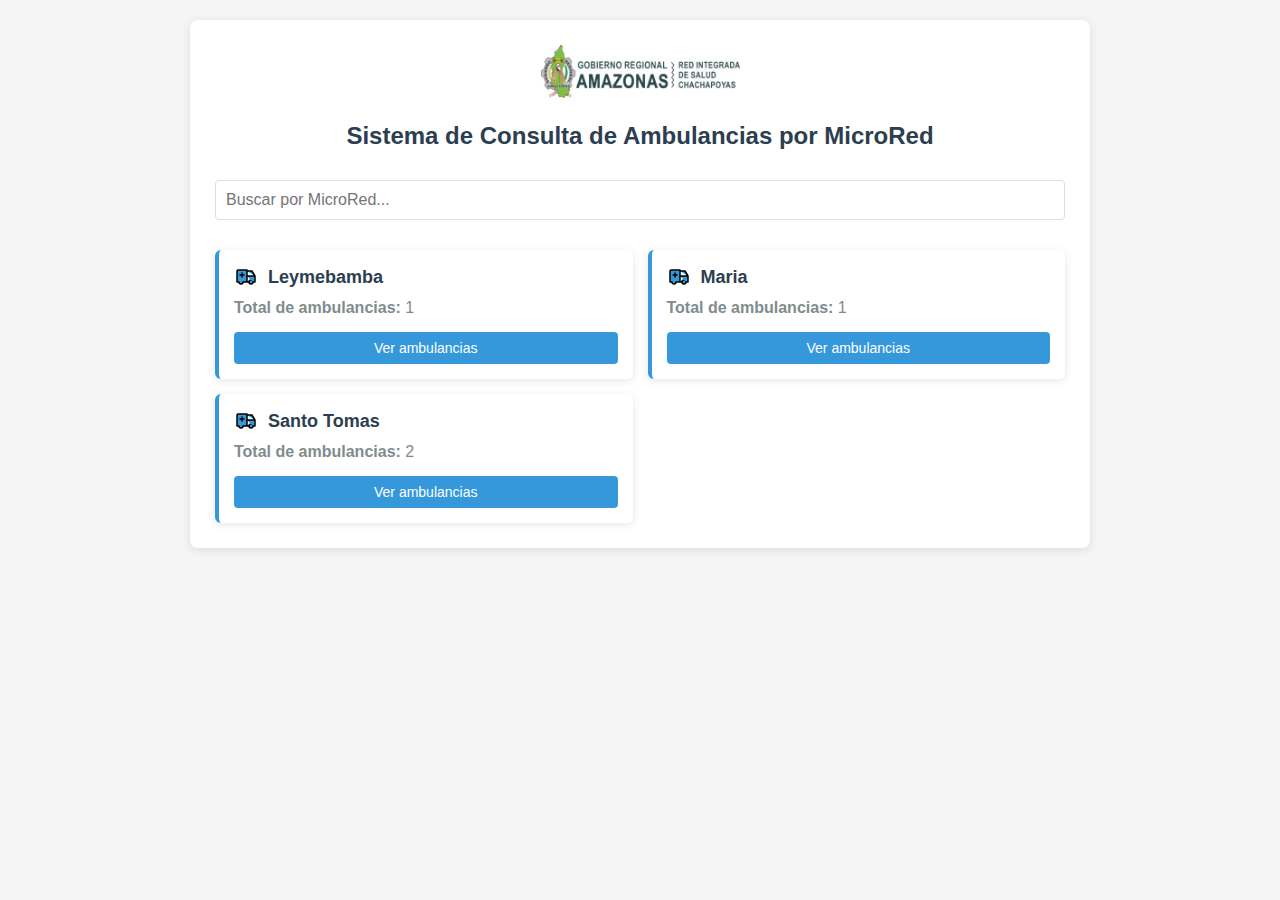
<file: index.html>
<!DOCTYPE html>
<html lang="es">
<head>
  <meta charset="UTF-8">
  <meta name="viewport" content="width=device-width, initial-scale=1.0">
  <link rel="icon" type="image/png" href="logo_red2.jpg">
  <title>Ambulancias</title>
  <style>
    body {
      font-family: Arial, sans-serif;
      max-width: 900px;
      margin: 0 auto;
      padding: 20px;
      background-color: #f5f5f5;
    }
    .container {
      background-color: white;
      border-radius: 8px;
      padding: 25px;
      box-shadow: 0 2px 10px rgba(0,0,0,0.1);
    }
    .logo {
      text-align: center;
      margin-bottom: 20px;
    }
    .logo img {
      max-width: 200px;
      height: auto;
    }
    h1 {
      color: #2c3e50;
      text-align: center;
      margin-bottom: 30px;
      font-size: 24px;
    }
    .form-group {
      margin-bottom: 20px;
    }
    label {
      display: block;
      margin-bottom: 5px;
      font-weight: bold;
    }
    input[type="text"] {
      width: 100%;
      padding: 10px;
      border: 1px solid #ddd;
      border-radius: 4px;
      box-sizing: border-box;
      font-size: 16px;
    }
    button {
      background-color: #3498db;
      color: white;
      border: none;
      padding: 10px 20px;
      border-radius: 4px;
      cursor: pointer;
      font-size: 16px;
      width: 100%;
    }
    button:hover {
      background-color: #2980b9;
    }
    .error {
      color: #e74c3c;
      font-weight: bold;
      text-align: center;
    }
    .datos-usuario {
      line-height: 1.8;
    }
    .info-row {
      margin-bottom: 10px;
      display: flex;
    }
    .info-label {
      font-weight: bold;
      min-width: 130px;
    }
    .info-value {
      flex: 1;
    }
    .header {
      text-align: center;
      margin-bottom: 10px;
    }
    .title {
      background-color: #3498db;
      color: white;
      padding: 10px;
      border-radius: 4px;
      margin-bottom: 20px;
      text-align: center;
      font-weight: bold;
    }
    .pagos-table {
      width: 100%;
      border-collapse: collapse;
      margin-top: 15px;
    }
    .pagos-table th, .pagos-table td {
      border: 1px solid #ddd;
      padding: 8px;
      text-align: center;
    }
    .pagos-table th {
      background-color: #f2f2f2;
    }
    .estado {
      font-weight: bold;
    }
    .estado-bueno {
      color: #27ae60;
    }
    .estado-regular {
      color: #f39c12;
    }
    .estado-malo {
      color: #e74c3c;
    }
    .error-message {
      color: #e74c3c;
      font-size: 13px;
      margin-top: 5px;
      display: none;
    }

    /* Estilos para los cuadritos de microredes */
    .microredes-list {
      display: grid;
      grid-template-columns: repeat(auto-fill, minmax(280px, 1fr));
      gap: 15px;
      margin-top: 20px;
    }
    
    .microred-card {
      background-color: #fff;
      border-radius: 6px;
      box-shadow: 0 2px 8px rgba(0,0,0,0.1);
      padding: 15px;
      cursor: pointer;
      transition: transform 0.2s, box-shadow 0.2s;
      border-left: 4px solid #3498db;
    }
    
    .microred-card:hover {
      transform: translateY(-3px);
      box-shadow: 0 4px 12px rgba(0,0,0,0.15);
    }
    
    .microred-card h3 {
      margin: 0 0 10px 0;
      color: #2c3e50;
      font-size: 18px;
    }
    
    .microred-card p {
      margin: 5px 0;
      color: #7f8c8d;
    }
    
    .microred-card .ver-detalle {
      background-color: #3498db;
      color: white;
      border: none;
      padding: 8px 15px;
      border-radius: 4px;
      margin-top: 10px;
      cursor: pointer;
      font-size: 14px;
      transition: background-color 0.2s;
    }
    
    .microred-card .ver-detalle:hover {
      background-color: #2980b9;
    }
    
    /* Estilos para la vista detalle */
    .vista-principal, .vista-detalle {
      transition: opacity 0.3s ease-in-out;
    }
    
    .vista-detalle {
      display: none;
    }
    
    .boton-volver {
      background-color: #7f8c8d;
      color: white;
      border: none;
      padding: 8px 15px;
      border-radius: 4px;
      margin-bottom: 15px;
      cursor: pointer;
      font-size: 14px;
      display: inline-block;
    }
    
    .boton-volver:hover {
      background-color: #6c7a7d;
    }
    
    /* Mejora la responsividad */
    @media (max-width: 600px) {
      body {
        padding: 10px;
      }
      
      .container {
        padding: 15px;
      }
      
      h1 {
        font-size: 20px;
      }
      
      .microredes-list {
        grid-template-columns: 1fr;
      }
      
      .info-row {
        flex-direction: column;
        margin-bottom: 15px;
      }
      
      .info-label {
        min-width: auto;
        margin-bottom: 3px;
      }
      
      .info-value {
        word-break: break-word;
      }
      
      .pagos-table {
        font-size: 14px;
      }
      
      .pagos-table th, .pagos-table td {
        padding: 5px;
      }
      
      .title {
        font-size: 16px;
        padding: 8px;
      }
    }

    /* Asegura que los textos largos se ajusten */
    .info-value {
      overflow-wrap: break-word;
      word-wrap: break-word;
    }

    /* Mejora la visualización de la tabla */
    .pagos-table {
      table-layout: fixed;
    }
    
    /* Buscador */
    .search-container {
      margin-bottom: 20px;
    }
    
    #buscador {
      width: 100%;
      padding: 10px;
      border: 1px solid #ddd;
      border-radius: 4px;
      box-sizing: border-box;
      font-size: 16px;
      margin-bottom: 10px;
    }

    /* Estilos para vehículos */
    .vehiculo-container {
      border: 1px solid #e0e0e0;
      border-radius: 6px;
      padding: 15px;
      margin-bottom: 20px;
      background-color: #f9f9f9;
    }
    
    .vehiculo-header {
      font-size: 18px;
      color: #3498db;
      margin-bottom: 15px;
      padding-bottom: 5px;
      border-bottom: 1px solid #e0e0e0;
    }
    
    .vehiculos-table {
      width: 100%;
      border-collapse: collapse;
      margin-top: 15px;
    }
    
    .vehiculos-table th, .vehiculos-table td {
      border: 1px solid #ddd;
      padding: 10px;
      text-align: left;
    }
    
    .vehiculos-table th {
      background-color: #f2f2f2;
      font-weight: bold;
    }
    
    .vehiculos-table tr:nth-child(even) {
      background-color: #f9f9f9;
    }
    
    .vehiculos-table tr:hover {
      background-color: #f1f1f1;
    }
    
    /* Estilo para el icono de ambulancia */
    .ambulance-icon {
      vertical-align: middle;
      margin-right: 10px;
      width: 24px;
      height: 24px;
    }
    
    /* Estilo para el encabezado con icono */
    .card-header {
      display: flex;
      align-items: center;
      margin-bottom: 10px;
    }
    
    .card-header h3 {
      margin: 0;
    }
    
    .ambulance-svg {
      fill: #3498db;
      width: 24px;
      height: 24px;
      margin-right: 10px;
    }


    .datos-con-imagen {
  display: flex;
  align-items: flex-start;
  justify-content: space-between;
  gap: 20px;
}

.imagen-vehiculo img {
  width: 350px;
  height: auto;
  border-radius: 8px;
        box-shadow: 0 2px 8px rgba(0, 0, 0, 0.2);
        object-fit: cover;
}

/* Responsive para pantalla pequeña */
@media (max-width: 768px) {
  .datos-con-imagen {
    flex-direction: column-reverse;
    align-items: flex-start; /* <- OJO, ya no center */
  }

  .imagen-vehiculo {
    width: 100%;
    display: flex;
    justify-content: center; /* <- centramos solo la imagen */
    margin-bottom: 10px;
  }

  .imagen-vehiculo img {
    width: 100%;
    max-width: 300px;
  }
}



  </style>
</head>

<body>
  <div class="container">
    <div class="logo">
      <img src="logo_red.jpg" alt="Logo Consulta MicroRedes">
    </div>
    
    <div class="vista-principal">
      <h1>Sistema de Consulta de Ambulancias por MicroRed</h1>
      
      <div class="search-container">
        <input type="text" id="buscador" placeholder="Buscar por MicroRed..." onkeyup="filtrarMicroRedes()">
      </div>
      
      <div class="microredes-list" id="lista-microredes">
        <!-- Aquí se cargarán los cuadritos de MicroRedes -->
      </div>
    </div>
    
    <div class="vista-detalle" id="detalle-microred">
      <button class="boton-volver" onclick="mostrarListado()">← Volver al listado</button>
      <div id="contenido-detalle"></div>
    </div>
  </div>

  <script>
    // Datos de vehículos importados
    const datos = [
    {"MicroRed": "Leymebamba", "Ipress": "CENTRO DE SALUD CHUQUIBAMBA", "Estado": "Bueno", "Marca": "TOYOTA", "Modelo": "HILUX", "Codigo Patrimonial": "678200500015", "Placa": "EUH-640", "Año de Fabricacion": "2023", "SOAT": "46078", "Revision Tecnica": "1/1/0001", "DNI Conductor": "44426318", "Nombres del Conductor": "HANS MIKKEL ABANTO VALDIVIA", "Tipo de Contrato": "Nombrado", "Licencia": "https://drive.google.com/open?id=1nH2pT6Qd3wZmgfNI8gFC2kgMgmogXckh", "Nro de Licencia": "W44426318", "Fecha Vencimiento - Licencia": "46052", "Celular": "966112950" },
    {"MicroRed": "Santo Tomas", "Ipress": "CENTRO DE SALUD SANTO TOMAS", "Estado": "Bueno", "Marca": "TOYOTA", "Modelo": "HILUX", "Codigo Patrimonial": "NO TIENE", "Placa": "EUH-414", "Año de Fabricacion": "2019", "SOAT": "45841", "Revision Tecnica": "45841", "DNI Conductor": "42473516", "Nombres del Conductor": "ROGER JULCA RITUAY", "Tipo de Contrato": "Contrato CAS", "Licencia": "", "Nro de Licencia": "W42473516", "Fecha Vencimiento - Licencia": "46350", "Celular": "962881400" },
    {"MicroRed": "Santo Tomas", "Ipress": "CENTRO DE SALUD SANTO TOMAS", "Estado": "Regular", "Marca": "VOLKSWAGEN", "Modelo": "TRANSPORTER", "Codigo Patrimonial": "NO TIENE", "Placa": "EUC-982", "Año de Fabricacion": "2013", "SOAT": "46046", "Revision Tecnica": "45932", "DNI Conductor": "43242257", "Nombres del Conductor": "ELVIS PIZARRO SOLIS", "Tipo de Contrato": "Contrato CAS", "Licencia": "", "Nro de Licencia": "Q43242257", "Fecha Vencimiento - Licencia": "45863", "Celular": "950967863" },
    {"MicroRed": "Maria", "Ipress": "CENTRO DE SALUD COCABAMBA", "Estado": "Regular", "Marca": "TOYOTA", "Modelo": "HILUX", "Codigo Patrimonial": "678200500008", "Placa": "EUD-362", "Año de Fabricacion": "1995", "SOAT": "46135", "Revision Tecnica": "45955", "DNI Conductor": "NO CUENTA", "Nombres del Conductor": "NO CUENTA", "Tipo de Contrato": "NO CUENTA", "Licencia": "", "Nro de Licencia": "", "Fecha Vencimiento - Licencia": "", "Celular": "" }
    ];

    // Función para obtener MicroRedes únicas
    function obtenerMicroRedesUnicas() {
      const microredesUnicas = new Set();
      
      datos.forEach(vehiculo => {
        microredesUnicas.add(vehiculo.MicroRed);
      });
      
      return Array.from(microredesUnicas).sort();
    }

    // Función para contar vehículos por MicroRed
    function contarVehiculosPorMicroRed(microred) {
      return datos.filter(vehiculo => vehiculo.MicroRed === microred).length;
    }

    // SVG de ambulancia
    const ambulanceSVG = `
      <svg xmlns="http://www.w3.org/2000/svg" class="ambulance-svg" viewBox="0 0 24 24" stroke-width="1.5" stroke="currentColor" fill="none" stroke-linecap="round" stroke-linejoin="round">
        <path stroke="none" d="M0 0h24v24H0z" fill="none"/>
        <path d="M7 17m-2 0a2 2 0 1 0 4 0a2 2 0 1 0 -4 0" />
        <path d="M17 17m-2 0a2 2 0 1 0 4 0a2 2 0 1 0 -4 0" />
        <path d="M5 17h-2v-11a1 1 0 0 1 1 -1h9v12m-4 0h6m4 0h2v-6h-8m0 -5h5l3 5" />
        <path d="M6 10h4m-2 -2v4" />
      </svg>
    `;

    // Función para cargar los cuadritos de MicroRedes
    function cargarMicroRedes() {
      const listaMicroRedes = document.getElementById('lista-microredes');
      const microredesUnicas = obtenerMicroRedesUnicas();
      
      listaMicroRedes.innerHTML = '';
      
      if (microredesUnicas.length === 0) {
        listaMicroRedes.innerHTML = '<p class="error">No se encontraron MicroRedes registradas.</p>';
        return;
      }
      
      microredesUnicas.forEach(microred => {
        const totalVehiculos = contarVehiculosPorMicroRed(microred);
        const card = document.createElement('div');
        card.className = 'microred-card';
        card.innerHTML = `
          <div class="card-header">
            ${ambulanceSVG}
            <h3>${microred}</h3>
          </div>
          <p><strong>Total de ambulancias:</strong> ${totalVehiculos}</p>
          <button class="ver-detalle" onclick="verDetalle('${microred}')">Ver ambulancias</button>
        `;
        listaMicroRedes.appendChild(card);
      });
    }

    // Función para mostrar los detalles de una MicroRed
    function verDetalle(microred) {
      const vistaPrincipal = document.querySelector('.vista-principal');
      const vistaDetalle = document.querySelector('.vista-detalle');
      const contenidoDetalle = document.getElementById('contenido-detalle');
      
      // Encontrar todos los vehículos que pertenecen a esta MicroRed
      const vehiculosDeMicroRed = datos.filter(v => v.MicroRed === microred);
      
      if (vehiculosDeMicroRed.length > 0) {
        // Mostrar información detallada de los vehículos
        let contenidoHTML = `
          <div class="title">Ambulancias de la MicroRed: ${microred}</div>
        `;
        
        vehiculosDeMicroRed.forEach((vehiculo, index) => {
          const estadoClass = vehiculo.Estado.toLowerCase() === 'bueno' ? 'estado-bueno' : 
                             vehiculo.Estado.toLowerCase() === 'regular' ? 'estado-regular' : 'estado-malo';
          
          contenidoHTML += `
            <div class="vehiculo-container">
              <div class="vehiculo-header">
                ${ambulanceSVG}
                Ambulancia ${index + 1} - ${vehiculo.Marca} ${vehiculo.Modelo}
              </div>
              
              <div class="datos-con-imagen">
  
  <div class="datos-usuario">
    <div class="info-row">
      <div class="info-label">IPRESS:</div>
      <div class="info-value">${vehiculo.Ipress}</div>
    </div>
    
    <div class="info-row">
      <div class="info-label">Estado:</div>
      <div class="info-value"><span class="estado ${estadoClass}">${vehiculo.Estado}</span></div>
    </div>
    
    <div class="info-row">
      <div class="info-label">Placa:</div>
      <div class="info-value">${vehiculo.Placa}</div>
    </div>
    
    <div class="info-row">
      <div class="info-label">Cód. Patrimono:</div>
      <div class="info-value">${vehiculo["Codigo Patrimonial"]}</div>
    </div>
    
    <div class="info-row">
      <div class="info-label">Fabricación:</div>
      <div class="info-value">${vehiculo["Año de Fabricacion"]}</div>
    </div>
    
    <div class="info-row">
      <div class="info-label">SOAT:</div>
      <div class="info-value">${vehiculo.SOAT}</div>
    </div>
    
    <div class="info-row">
      <div class="info-label">Revisión Técnica:</div>
      <div class="info-value">${vehiculo["Revision Tecnica"]}</div>
    </div>
  </div>

  <div class="imagen-vehiculo">
    <img src="ambulancia.png" alt="Imagen del vehículo">
  </div>

</div>


              
              
              <div class="title" style="margin-top: 20px;">Datos del Conductor</div>
              
              <div class="datos-usuario">
                <div class="info-row">
                  <div class="info-label">Nombres:</div>
                  <div class="info-value">${vehiculo["Nombres del Conductor"]}</div>
                </div>
                
                <div class="info-row">
                  <div class="info-label">DNI:</div>
                  <div class="info-value">${vehiculo["DNI Conductor"]}</div>
                </div>
                
                <div class="info-row">
                  <div class="info-label">Contrato:</div>
                  <div class="info-value">${vehiculo["Tipo de Contrato"]}</div>
                </div>
                
                <div class="info-row">
                  <div class="info-label">N° de Licencia:</div>
                  <div class="info-value">${vehiculo["Nro de Licencia"]}</div>
                </div>
                
                <div class="info-row">
                  <div class="info-label">Fecha Venc:</div>
                  <div class="info-value">${vehiculo["Fecha Vencimiento - Licencia"]}</div>
                </div>
                
                <div class="info-row">
                  <div class="info-label">Celular:</div>
                  <div class="info-value">${vehiculo.Celular}</div>
                </div>
              </div>
            </div>
          `;
        });
        
        contenidoDetalle.innerHTML = contenidoHTML;
      } else {
        contenidoDetalle.innerHTML = `<p class="error">No se encontraron ambulancias para la MicroRed: ${microred}</p>`;
      }
      
      // Cambiar de vista
      vistaPrincipal.style.display = 'none';
      vistaDetalle.style.display = 'block';
    }

    // Función para volver al listado
    function mostrarListado() {
      const vistaPrincipal = document.querySelector('.vista-principal');
      const vistaDetalle = document.querySelector('.vista-detalle');
      
      vistaDetalle.style.display = 'none';
      vistaPrincipal.style.display = 'block';
    }

    // Función para filtrar MicroRedes
    function filtrarMicroRedes() {
      const textoBusqueda = document.getElementById('buscador').value.toLowerCase();
      const listaMicroRedes = document.getElementById('lista-microredes');
      const microredesUnicas = obtenerMicroRedesUnicas();
      
      listaMicroRedes.innerHTML = '';
      
      const resultadosFiltrados = microredesUnicas.filter(microred => 
        microred.toLowerCase().includes(textoBusqueda)
      );
      
      if (resultadosFiltrados.length === 0) {
        listaMicroRedes.innerHTML = '<p class="error">No se encontraron resultados para la búsqueda.</p>';
        return;
      }
      
      resultadosFiltrados.forEach(microred => {
        const totalVehiculos = contarVehiculosPorMicroRed(microred);
        const card = document.createElement('div');
        card.className = 'microred-card';
        card.innerHTML = `
          <div class="card-header">
            ${ambulanceSVG}
            <h3>${microred}</h3>
          </div>
          <p><strong>Total de ambulancias:</strong> ${totalVehiculos}</p>
          <button class="ver-detalle" onclick="verDetalle('${microred}')">Ver ambulancias</button>
        `;
        listaMicroRedes.appendChild(card);
      });
    }

    // Cargar las MicroRedes al iniciar la página
    window.onload = function() {
      cargarMicroRedes();
    };
  </script>
</body>

</html>
</file>
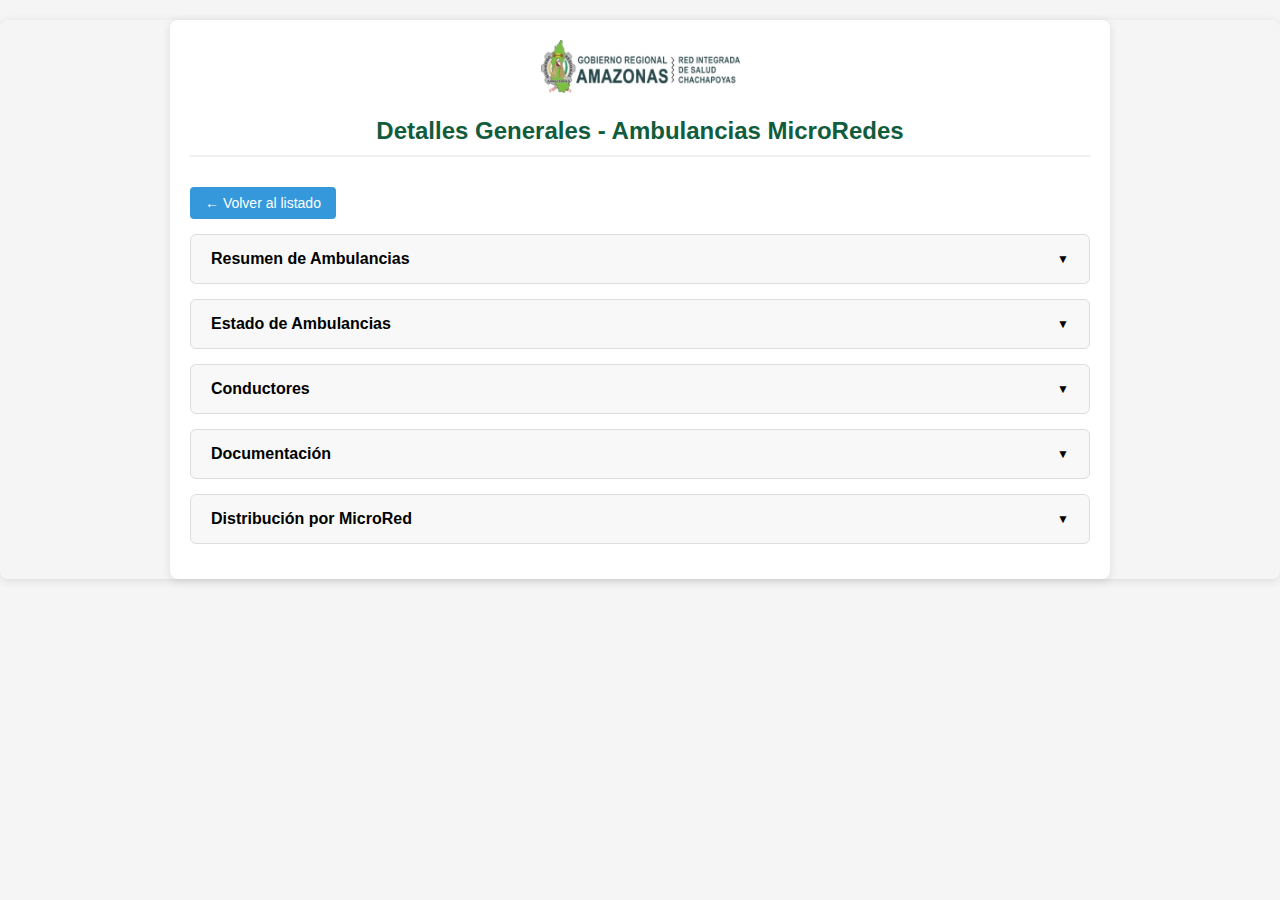
<file: detalles.html>
<!DOCTYPE html>
<html lang="es">
  <head>
    <meta charset="UTF-8" />
    <meta name="viewport" content="width=device-width, initial-scale=1.0" />
    <link rel="icon" type="image/png" href="logo_red2.jpg" />
    <title>Gestión de Ambulancias</title>
    <link rel="stylesheet" href="style_detalle.css" />
  </head>
  <body>
    <div class="container">
      <div class="vista-detalles-general" id="vista-detalles-general">
        <div class="logo">
          <img src="logo_red.jpg" alt="Logo Consulta MicroRedes" />
        </div>

        <div class="detalles-general-container">
          <h2>Detalles Generales - Ambulancias MicroRedes</h2>
          <button
            class="boton-volver"
            onclick="window.location.href='index.html'"
          >
            ← Volver al listado
          </button>

          <!-- Panel 1: Resumen de Ambulancias -->
          <div class="section-title" onclick="toggleSection(this)">
            <h3>Resumen de Ambulancias</h3>
            <div class="section-content">
              <div class="stats-container">
                <div class="stat-card">
                  <h4>Total de Ambulancias</h4>
                  <div class="stat-value" id="total-ambulancias">4</div>
                </div>
                <div class="stat-card disponible">
                  <h4>Estado Bueno</h4>
                  <div class="stat-value" id="ambulancias-buenas">2</div>
                </div>
                <div class="stat-card en-servicio">
                  <h4>Estado Regular</h4>
                  <div class="stat-value" id="ambulancias-regulares">2</div>
                </div>
                <div class="stat-card inoperativa">
                  <h4>Estado Malo</h4>
                  <div class="stat-value" id="ambulancias-malas">0</div>
                </div>
              </div>
            </div>
          </div>

          <!-- Panel 2: Estado de Ambulancias -->
          <div class="section-title" onclick="toggleSection(this)">
            <h3>Estado de Ambulancias</h3>
            <div class="section-content">
              <div class="table-responsive">
                <table id="tabla-ambulancias">
                  <thead>
                    <tr>
                      <th>MicroRed</th>
                      <th>IPRESS</th>
                      <th>Marca/Modelo</th>
                      <th>Placa</th>
                      <th>Estado</th>
                      <th>Vencimiento SOAT</th>
                    </tr>
                  </thead>
                  <tbody>
                    <tr>
                      <td>Leymebamba</td>
                      <td>CENTRO DE SALUD CHUQUIBAMBA</td>
                      <td>TOYOTA HILUX</td>
                      <td>EUH-640</td>
                      <td><span class="success">Bueno</span></td>
                      <td>25/02/2026</td>
                    </tr>
                    <tr>
                      <td>Santo Tomas</td>
                      <td>CENTRO DE SALUD SANTO TOMAS</td>
                      <td>TOYOTA HILUX</td>
                      <td>EUH-414</td>
                      <td><span class="success">Bueno</span></td>
                      <td>03/07/2025</td>
                    </tr>
                    <tr>
                      <td>Santo Tomas</td>
                      <td>CENTRO DE SALUD SANTO TOMAS</td>
                      <td>VOLKSWAGEN TRANSPORTER</td>
                      <td>EUC-982</td>
                      <td><span class="warning">Regular</span></td>
                      <td>24/01/2026</td>
                    </tr>
                    <tr>
                      <td>Maria</td>
                      <td>CENTRO DE SALUD COCABAMBA</td>
                      <td>TOYOTA HILUX</td>
                      <td>EUD-362</td>
                      <td><span class="warning">Regular</span></td>
                      <td>23/04/2026</td>
                    </tr>
                  </tbody>
                </table>
              </div>
            </div>
          </div>

          <!-- Panel 3: Conductores -->
          <div class="section-title" onclick="toggleSection(this)">
            <h3>Conductores</h3>
            <div class="section-content">
              <div class="stats-container">
                <div class="stat-card">
                  <h4>Total Conductores</h4>
                  <div class="stat-value">3</div>
                </div>
                <div class="stat-card disponible">
                  <h4>Activos</h4>
                  <div class="stat-value">3</div>
                </div>
                <div class="stat-card inoperativa">
                  <h4>Sin Conductor</h4>
                  <div class="stat-value">1</div>
                </div>
              </div>
              <div class="table-responsive" style="margin-top: 20px">
                <table id="tabla-conductores">
                  <thead>
                    <tr>
                      <th>Nombre</th>
                      <th>DNI</th>
                      <th>MicroRed</th>
                      <th>Tipo de Contrato</th>
                      <th>Nro. Licencia</th>
                      <th>Vencimiento Licencia</th>
                      <th>Contacto</th>
                    </tr>
                  </thead>
                  <tbody>
                    <tr>
                      <td>HANS MIKKEL ABANTO VALDIVIA</td>
                      <td>44426318</td>
                      <td>Leymebamba</td>
                      <td>Nombrado</td>
                      <td>W44426318</td>
                      <td>30/01/2026</td>
                      <td>966112950</td>
                    </tr>
                    <tr>
                      <td>ROGER JULCA RITUAY</td>
                      <td>42473516</td>
                      <td>Santo Tomas</td>
                      <td>Contrato CAS</td>
                      <td>W42473516</td>
                      <td>24/11/2026</td>
                      <td>962881400</td>
                    </tr>
                    <tr>
                      <td>ELVIS PIZARRO SOLIS</td>
                      <td>43242257</td>
                      <td>Santo Tomas</td>
                      <td>Contrato CAS</td>
                      <td>Q43242257</td>
                      <td>25/07/2025</td>
                      <td>950967863</td>
                    </tr>
                  </tbody>
                </table>
              </div>
            </div>
          </div>

          <!-- Panel 4: Documentación -->
          <div class="section-title" onclick="toggleSection(this)">
            <h3>Documentación</h3>
            <div class="section-content">
              <div class="info-card">
                <h4>Estado de Documentación</h4>
                <div class="stats-container">
                  <div class="stat-card">
                    <h4>SOAT Vigentes</h4>
                    <div class="stat-value">4/4</div>
                    <div class="progress-bar-container">
                      <div
                        class="progress-bar success"
                        style="width: 100%; background-color: #27ae60"
                      ></div>
                    </div>
                  </div>
                  <div class="stat-card">
                    <h4>Revisiones Técnicas</h4>
                    <div class="stat-value">2/4</div>
                    <div class="progress-bar-container">
                      <div
                        class="progress-bar warning"
                        style="width: 50%; background-color: #e67e22"
                      ></div>
                    </div>
                  </div>
                  <div class="stat-card">
                    <h4>Licencias Conductores</h4>
                    <div class="stat-value">3/3</div>
                    <div class="progress-bar-container">
                      <div
                        class="progress-bar success"
                        style="width: 100%; background-color: #27ae60"
                      ></div>
                    </div>
                  </div>
                </div>
              </div>
              <div class="info-card" style="margin-top: 20px">
                <h4>Próximos Vencimientos</h4>
                <ul class="listado-simple">
                  <li>
                    <strong>EUH-414 (TOYOTA HILUX):</strong> SOAT y Revisión Técnica - Vence:
                    03/07/2025 (58 días)
                  </li>
                  <li>
                    <strong>Q43242257 (ELVIS PIZARRO):</strong> Licencia de Conducir - Vence:
                    25/07/2025 (80 días)
                  </li>
                </ul>
              </div>
            </div>
          </div>

          <!-- Panel 5: Distribución por MicroRed -->
          <div class="section-title" onclick="toggleSection(this)">
            <h3>Distribución por MicroRed</h3>
            <div class="section-content">
              <div class="info-card">
                <h4>Ambulancias por MicroRed</h4>
                <div class="stats-container">
                  <div class="stat-card">
                    <h4>Leymebamba</h4>
                    <div class="stat-value">1</div>
                    <div class="stat-detail">Estado: Bueno</div>
                  </div>
                  <div class="stat-card">
                    <h4>Santo Tomas</h4>
                    <div class="stat-value">2</div>
                    <div class="stat-detail">1 Bueno, 1 Regular</div>
                  </div>
                  <div class="stat-card">
                    <h4>Maria</h4>
                    <div class="stat-value">1</div>
                    <div class="stat-detail">Estado: Regular</div>
                  </div>
                </div>
              </div>
            </div>
          </div>

          
          <!-- Panel 6: Vehículos sin Conductores --><!--
          <div class="section-title" onclick="toggleSection(this)">
            <h3>Vehículos sin Conductores</h3>
            <div class="section-content">
              <div class="info-card">
                <h4>Ambulancias sin conductor asignado</h4>
                <ul class="listado-simple">
                  <li>
                    <strong>TOYOTA HILUX (EUD-362)</strong> - Centro de Salud Cocabamba<br />
                    MicroRed: MariaAA<br />
                    Estado: Regular<br />
                    <span class="danger">Se requiere asignar conductor</span>
                  </li>
                </ul>
              </div>
            </div>
          </div>-->
        </div>
      </div>
    </div>

    <script>
// Función para calcular días restantes
function calcularDiasRestantes(fechaVencimiento) {
  if (!fechaVencimiento || fechaVencimiento === "1/1/0001" || fechaVencimiento === "00/01/1900") {
    return null;
  }
  
  const partes = fechaVencimiento.split('/');
  const fecha = new Date(partes[2], partes[1] - 1, partes[0]);
  const hoy = new Date();
  
  const diferencia = fecha - hoy;
  return Math.ceil(diferencia / (1000 * 60 * 60 * 24));
}

// Función para actualizar la interfaz con los datos dinámicos
document.addEventListener('DOMContentLoaded', function() {
  // Contar ambulancias por estado
  const conteoAmbulanciasPorEstado = datos.reduce((acumulador, item) => {
    acumulador.total++;
    acumulador[item.Estado]++;
    return acumulador;
  }, { total: 0, Bueno: 0, Regular: 0, Malo: 0 });
  
  // Actualizar contadores en la interfaz
  document.getElementById('total-ambulancias').textContent = conteoAmbulanciasPorEstado.total;
  document.getElementById('ambulancias-buenas').textContent = conteoAmbulanciasPorEstado.Bueno;
  document.getElementById('ambulancias-regulares').textContent = conteoAmbulanciasPorEstado.Regular;
  document.getElementById('ambulancias-malas').textContent = conteoAmbulanciasPorEstado.Malo;
  
  // Contar conductores
  const conductores = datos.filter(item => item["DNI Conductor"] !== "NO CUENTA" && item["Nombres del Conductor"] !== "NO CUENTA").length;
  const sinConductor = datos.filter(item => item["DNI Conductor"] === "NO CUENTA" || item["Nombres del Conductor"] === "NO CUENTA").length;
  
  // Actualizar contadores de conductores en la interfaz
  const statConductores = document.querySelectorAll('.section-title:nth-of-type(3) .stat-value');
  if(statConductores.length >= 3) {
    statConductores[0].textContent = conductores;
    statConductores[1].textContent = conductores;
    statConductores[2].textContent = sinConductor;
  }
  
  // Generar tabla de ambulancias dinámicamente
  generarTablaAmbulancia();
  
  // Generar tabla de conductores dinámicamente
  generarTablaConductores();
  
  // Actualizar sección de documentación
  actualizarDocumentacion();
  
  // Actualizar distribución por MicroRed
  actualizarDistribucionMicroRed();
  
  // Actualizar vehículos sin conductores
  actualizarVehiculosSinConductor();
  
  // Función para expandir/colapsar secciones
  const secciones = document.querySelectorAll('.section-title');
  secciones.forEach(seccion => {
    seccion.addEventListener('click', function() {
      toggleSection(this);
    });
  });
});

// Función para generar tabla de ambulancias
function generarTablaAmbulancia() {
  const tabla = document.getElementById('tabla-ambulancias');
  const tbody = tabla.querySelector('tbody');
  
  // Limpiar tabla
  tbody.innerHTML = '';
  
  // Generar filas
  datos.forEach(item => {
    const fila = document.createElement('tr');
    
    // Definir clase para estado
    let claseEstado = 'warning';
    if (item.Estado === 'Bueno') claseEstado = 'success';
    if (item.Estado === 'Malo') claseEstado = 'danger';
    
    fila.innerHTML = `
      <td>${item.MicroRed}</td>
      <td>${item.Ipress}</td>
      <td>${item.Marca} ${item.Modelo}</td>
      <td>${item.Placa}</td>
      <td><span class="${claseEstado}">${item.Estado}</span></td>
      <td>${item.SOAT}</td>
    `;
    
    tbody.appendChild(fila);
  });
}

// Función para generar tabla de conductores
function generarTablaConductores() {
  const tabla = document.getElementById('tabla-conductores');
  const tbody = tabla.querySelector('tbody');
  
  // Limpiar tabla
  tbody.innerHTML = '';
  
  // Generar filas
  datos.forEach(item => {
    if (item["DNI Conductor"] !== "NO CUENTA" && item["Nombres del Conductor"] !== "NO CUENTA") {
      const fila = document.createElement('tr');
      
      fila.innerHTML = `
        <td>${item["Nombres del Conductor"]}</td>
        <td>${item["DNI Conductor"]}</td>
        <td>${item.MicroRed}</td>
        <td>${item["Tipo de Contrato"]}</td>
        <td>${item["Nro de Licencia"]}</td>
        <td>${item["Fecha Vencimiento - Licencia"]}</td>
        <td>${item.Celular}</td>
      `;
      
      tbody.appendChild(fila);
    }
  });
}

// Función para actualizar la sección de documentación
function actualizarDocumentacion() {
  // Contar documentos vigentes
  const totalVehiculos = datos.length;
  const soatVigentes = datos.filter(item => item.SOAT && item.SOAT !== "00/01/1900" && calcularDiasRestantes(item.SOAT) > 0).length;
  const revisionesVigentes = datos.filter(item => item["Revision Tecnica"] && item["Revision Tecnica"] !== "00/01/1900" && calcularDiasRestantes(item["Revision Tecnica"]) > 0).length;
  
  // Contar licencias vigentes
  const totalConductores = datos.filter(item => item["DNI Conductor"] !== "NO CUENTA").length;
  const licenciasVigentes = datos.filter(item => 
    item["DNI Conductor"] !== "NO CUENTA" && 
    item["Fecha Vencimiento - Licencia"] && 
    item["Fecha Vencimiento - Licencia"] !== "00/01/1900" && 
    calcularDiasRestantes(item["Fecha Vencimiento - Licencia"]) > 0
  ).length;
  
  // Actualizar estadísticas de documentación
  const seccionDocumentacion = document.querySelector('.section-title:nth-of-type(4) .section-content');
  if (seccionDocumentacion) {
    const statCards = seccionDocumentacion.querySelectorAll('.stat-value');
    const progressBars = seccionDocumentacion.querySelectorAll('.progress-bar');
    
    if (statCards.length >= 3 && progressBars.length >= 3) {
      // Actualizar SOAT
      statCards[0].textContent = `${soatVigentes}/${totalVehiculos}`;
      progressBars[0].style.width = `${(soatVigentes / totalVehiculos) * 100}%`;
      if (soatVigentes / totalVehiculos < 0.7) {
        progressBars[0].classList.remove('success');
        progressBars[0].classList.add('warning');
        progressBars[0].style.backgroundColor = '#e67e22';
      }
      
      // Actualizar Revisiones Técnicas
      statCards[1].textContent = `${revisionesVigentes}/${totalVehiculos}`;
      progressBars[1].style.width = `${(revisionesVigentes / totalVehiculos) * 100}%`;
      
      // Actualizar Licencias
      statCards[2].textContent = `${licenciasVigentes}/${totalConductores}`;
      progressBars[2].style.width = `${(licenciasVigentes / totalConductores) * 100}%`;
      if (licenciasVigentes / totalConductores < 1) {
        progressBars[2].classList.remove('success');
        progressBars[2].classList.add('warning');
        progressBars[2].style.backgroundColor = '#e67e22';
      }
    }
  }
  
  // Generar próximos vencimientos
  generarProximosVencimientos();
}

// Función para generar próximos vencimientos
function generarProximosVencimientos() {
  const listaVencimientos = document.querySelector('.section-title:nth-of-type(4) .listado-simple');
  if (!listaVencimientos) return;
  
  // Limpiar lista
  listaVencimientos.innerHTML = '';
  
  // Obtener próximos vencimientos (próximos 90 días)
  const proximosVencimientos = [];
  
  // Verificar SOAT
  datos.forEach(item => {
    const diasSOAT = calcularDiasRestantes(item.SOAT);
    if (diasSOAT !== null && diasSOAT >= 0 && diasSOAT <= 90) {
      proximosVencimientos.push({
        tipo: 'SOAT',
        vehiculo: `${item.Placa} (${item.Marca} ${item.Modelo})`,
        fecha: item.SOAT,
        dias: diasSOAT
      });
    }
    
    // Verificar Revisión Técnica
    const diasRevision = calcularDiasRestantes(item["Revision Tecnica"]);
    if (diasRevision !== null && diasRevision >= 0 && diasRevision <= 90) {
      proximosVencimientos.push({
        tipo: 'Revisión Técnica',
        vehiculo: `${item.Placa} (${item.Marca} ${item.Modelo})`,
        fecha: item["Revision Tecnica"],
        dias: diasRevision
      });
    }
    
    // Verificar Licencia de Conductor
    if (item["DNI Conductor"] !== "NO CUENTA") {
      const diasLicencia = calcularDiasRestantes(item["Fecha Vencimiento - Licencia"]);
      if (diasLicencia !== null && diasLicencia >= 0 && diasLicencia <= 90) {
        proximosVencimientos.push({
          tipo: 'Licencia de Conducir',
          conductor: `${item["Nro de Licencia"]} (${item["Nombres del Conductor"]})`,
          fecha: item["Fecha Vencimiento - Licencia"],
          dias: diasLicencia
        });
      }
    }
  });
  
  // Ordenar por días restantes (ascendente)
  proximosVencimientos.sort((a, b) => a.dias - b.dias);
  
  // Generar elementos de la lista
  proximosVencimientos.forEach(item => {
    const li = document.createElement('li');
    
    if (item.vehiculo) {
      li.innerHTML = `<strong>${item.vehiculo}:</strong> ${item.tipo} - Vence: ${item.fecha} (${item.dias} días)`;
    } else {
      li.innerHTML = `<strong>${item.conductor}:</strong> ${item.tipo} - Vence: ${item.fecha} (${item.dias} días)`;
    }
    
    listaVencimientos.appendChild(li);
  });
  
  // Si no hay próximos vencimientos
  if (proximosVencimientos.length === 0) {
    const li = document.createElement('li');
    li.textContent = 'No hay vencimientos próximos en los siguientes 90 días.';
    listaVencimientos.appendChild(li);
  }
}

// Función para actualizar distribución por MicroRed
function actualizarDistribucionMicroRed() {
  // Agrupar ambulancias por MicroRed
  const distribucionPorMicroRed = {};
  
  datos.forEach(item => {
    if (!distribucionPorMicroRed[item.MicroRed]) {
      distribucionPorMicroRed[item.MicroRed] = {
        total: 0,
        bueno: 0,
        regular: 0,
        malo: 0
      };
    }
    
    distribucionPorMicroRed[item.MicroRed].total++;
    
    if (item.Estado === 'Bueno') distribucionPorMicroRed[item.MicroRed].bueno++;
    else if (item.Estado === 'Regular') distribucionPorMicroRed[item.MicroRed].regular++;
    else if (item.Estado === 'Malo') distribucionPorMicroRed[item.MicroRed].malo++;
  });
  
  // Actualizar la interfaz
  const seccionDistribucion = document.querySelector('.section-title:nth-of-type(5) .stats-container');
  if (!seccionDistribucion) return;
  
  // Limpiar contenedor
  seccionDistribucion.innerHTML = '';
  
  // Crear tarjetas para cada MicroRed
  Object.keys(distribucionPorMicroRed).forEach(microRed => {
    const datos = distribucionPorMicroRed[microRed];
    const div = document.createElement('div');
    div.className = 'stat-card';
    
    let estadoDetalle = '';
    if (datos.bueno > 0) estadoDetalle += `${datos.bueno} Bueno`;
    if (datos.regular > 0) estadoDetalle += (estadoDetalle ? ', ' : '') + `${datos.regular} Regular`;
    if (datos.malo > 0) estadoDetalle += (estadoDetalle ? ', ' : '') + `${datos.malo} Malo`;
    
    div.innerHTML = `
      <h4>${microRed}</h4>
      <div class="stat-value">${datos.total}</div>
      <div class="stat-detail">${estadoDetalle}</div>
    `;
    
    seccionDistribucion.appendChild(div);
  });
}


/*
// Función para actualizar vehículos sin conductores
function actualizarVehiculosSinConductor() {
  const listaVehiculosSinConductor = document.querySelector('.section-title:nth-of-type(6) .listado-simple');
  if (!listaVehiculosSinConductor) return;
  
  // Limpiar lista
  listaVehiculosSinConductor.innerHTML = '';
  
  // Filtrar vehículos sin conductor
  const vehiculosSinConductor = datos.filter(item => 
    item["DNI Conductor"] === "NO CUENTA" || 
    item["Nombres del Conductor"] === "NO CUENTA"
  );
  
  // Generar elementos de la lista
  vehiculosSinConductor.forEach(item => {
    const li = document.createElement('li');
    
    li.innerHTML = `
      <strong>${item.Marca} ${item.Modelo} (${item.Placa})</strong> - ${item.Ipress}<br />
      MicroRed: ${item.MicroRed}<br />
      Estado: ${item.Estado}<br />
      <span class="danger">Se requiere asignar conductor</span>
    `;
    
    listaVehiculosSinConductor.appendChild(li);
  });
  
  // Si no hay vehículos sin conductor
  if (vehiculosSinConductor.length === 0) {
    const li = document.createElement('li');
    li.textContent = 'Todas las ambulancias tienen conductor asignado.';
    listaVehiculosSinConductor.appendChild(li);
  }
}
*/







// Función para expandir/colapsar secciones
function toggleSection(element) {
  const content = element.querySelector('.section-content');
  if (content) {
    content.classList.toggle('active');
    element.classList.toggle('active');
  }
}


    </script>
    <script type="text/javascript" src="procesos.js"></script>
  </body>
</html>
</file>
<file: style_detalle.css>
body {
  font-family: Arial, sans-serif;
  margin: 0;
  padding: 0;
  background-color: #f5f5f5;
}

.container {
  background-color: f5f5f5;
  border-radius: 8px;
  box-shadow: 0 2px 10px rgba(0, 0, 0, 0.1);
}
.logo {
  text-align: center;
  margin-bottom: 20px;
}
.logo img {
  max-width: 200px;
  height: auto;
}

.vista-detalles-general {
  max-width: 900px;
  margin: 20px auto;
  background-color: #fff;
  border-radius: 8px;
  box-shadow: 0 2px 10px rgba(0, 0, 0, 0.1);
  padding: 20px;
}

.boton-volver {
    background-color: #3498db;
    color: white;
    border: none;
    padding: 8px 15px;
    border-radius: 4px;
    margin-bottom: 15px;
    cursor: pointer;
    font-size: 14px;
    display: inline-block;
  }
  
  .boton-volver:hover {
    background-color: #1a80c4;
  }

.detalles-general-container h2 {
  color: #105c3c;
  margin-bottom: 30px;
  border-bottom: 2px solid #f0f0f0;
  padding-bottom: 10px;
  text-align: center;
}

.section-title {
  background-color: #f8f8f8;
  border: 1px solid #ddd;
  border-radius: 6px;
  margin-bottom: 15px;
  overflow: hidden;
}

.section-title h3 {
  margin: 0;
  padding: 15px 20px;
  cursor: pointer;
  display: flex;
  justify-content: space-between;
  align-items: center;
  font-size: 16px;
}

.section-title h3::after {
  content: "▼";
  font-size: 12px;
  transition: transform 0.3s;
}

.section-title.active h3::after {
  transform: rotate(180deg);
}

.section-content {
  padding: 0 20px;
  max-height: 0;
  overflow: hidden;
  transition: max-height 0.3s ease-out, padding 0.3s ease;
}

.section-title.active .section-content {
  max-height: 500px;
  padding: 15px 20px 20px;
  border-top: 1px solid #eee;
}

/* Estilos específicos para cada tipo de contenido */
.info-card {
  background-color: #f9f9f9;
  border-radius: 6px;
  padding: 12px;
  margin-bottom: 10px;
  box-shadow: 0 1px 3px rgba(0, 0, 0, 0.05);
}

.stats-container {
  display: flex;
  flex-wrap: wrap;
  gap: 15px;
}

.stat-card {
  flex: 1;
  min-width: 150px;
  background-color: #fff;
  border: 1px solid #eaeaea;
  border-radius: 6px;
  padding: 15px;
  text-align: center;
}

.stat-card h4 {
  margin: 0 0 5px 0;
  color: #666;
  
}

.stat-card .stat-value {
  font-size: 24px;
  font-weight: bold;
  color: #333;
}

.stat-card.disponible .stat-value {
  color: #28a745;
}

.stat-card.en-servicio .stat-value {
  color: #007bff;
}

.stat-card.mantenimiento .stat-value {
  color: #ffc107;
}

.stat-card.inoperativa .stat-value {
  color: #dc3545;
}

.listado-simple {
  list-style: none;
  padding: 0;
}

.listado-simple li {
  padding: 10px 0;
  border-bottom: 1px solid #eee;
}

.progress-bar-container {
  width: 100%;
  height: 8px;
  background-color: #e9ecef;
  border-radius: 4px;
  margin-top: 5px;
}

.progress-bar {
  height: 100%;
  border-radius: 4px;
}

.table-responsive {
  overflow-x: auto;
}

table {
  width: 100%;
  border-collapse: collapse;
}

table th,
table td {
  padding: 12px 15px;
  text-align: left;
  border-bottom: 1px solid #e0e0e0;
}

table th {
  background-color: #f4f4f4;
  font-weight: bold;
}

/* Colores para los estados */
.disponible, .success {
    color: #27ae60;
  }
  
  .en-servicio, .warning {
    color: #e67e22;
  }
  
  .inoperativa, .danger {
    color: #e74c3c;
  }

/* Estilos para tablas */
.table-responsive {
    overflow-x: auto;
    margin-top: 20px;
  }
  
  table {
    width: 100%;
    border-collapse: collapse;
    margin-top: 10px;
    font-size: 14px;
  }
  
  table th {
    background-color: #f1f1f1;
    color: #333;
    padding: 12px;
    text-align: left;
    font-weight: bold;
    border-bottom: 2px solid #ddd;
  }
  
  table td {
    padding: 12px;
    border-bottom: 1px solid #ddd;
    vertical-align: middle;
  }
  
  table tr:hover {
    background-color: #f9f9f9;
  }
  
  /* Estados en tabla */
  table span {
    padding: 5px 10px;
    border-radius: 15px;
    font-size: 12px;
    font-weight: 600;
  }
  
  table span.success {
    background-color: #d4edda;
  }
  
  table span.warning {
    background-color: #fff3cd;
  }
  
  table span.danger {
    background-color: #f8d7da;
  }
  
  /* Estilos para tarjetas de información */
  .info-card {
    background-color: #f8f9fa;
    border-radius: 8px;
    padding: 20px;
    margin-bottom: 20px;
    box-shadow: 0 2px 10px rgba(0, 0, 0, 0.05);
  }
  
  .info-card h4 {
    color: #2c3e50;
    margin-bottom: 15px;
    border-bottom: 1px solid #e9ecef;
    padding-bottom: 10px;
  }
  
  /* Estilos para listas */
  .listado-simple {
    list-style-type: none;
  }
  
  .listado-simple li {
    padding: 10px 0;
    border-bottom: 1px solid #e9ecef;
    line-height: 1.6;
  }
  
  .listado-simple li:last-child {
    border-bottom: none;
  }
  
  /* Barras de progreso */
  .progress-bar-container {
    width: 100%;
    height: 10px;
    background-color: #e9ecef;
    border-radius: 5px;
    overflow: hidden;
    margin-top: 10px;
  }
  
  .progress-bar {
    height: 100%;
    border-radius: 5px;
    transition: width 0.3s ease;
  }
  
  /* Responsive */
  @media (max-width: 768px) {
    .stats-container {
      flex-direction: column;
    }
    
    .stat-card {
      margin-bottom: 15px;
    }
    
    .section-content {
      padding: 15px;
    }
    
    table {
      font-size: 12px;
    }
    
    table th, table td {
      padding: 8px;
    }
  }
</file>
